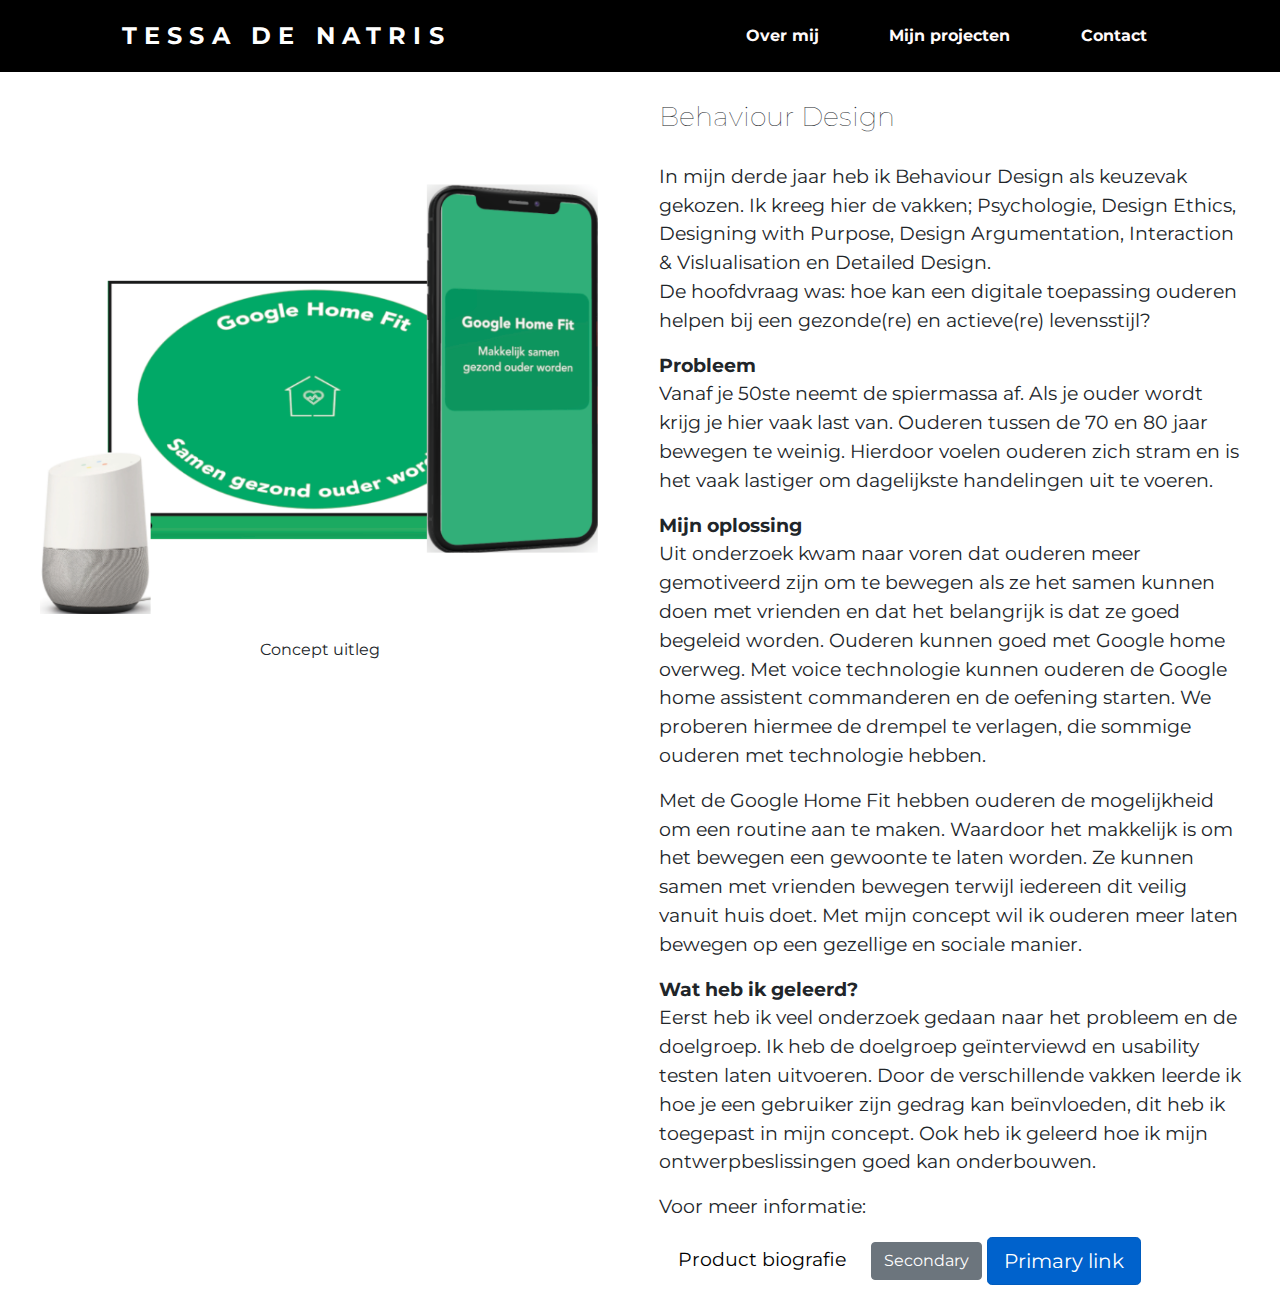
<file: tessadenatris.github.io/behaviourdesign (Conflicted copy from MacBook Pro van TE on 2021-05-24).html>
<!DOCTYPE html>
<html lang="nl">

<head>
    <meta charset="UTF-8">
    <title>Document</title>
    <link href="https://fonts.googleapis.com/css2?family=Montserrat:wght@100;400;700&display=swap" rel="stylesheet">
   
   <!-- Bootstrap CSS -->
    <link rel="stylesheet" href="https://maxcdn.bootstrapcdn.com/bootstrap/4.0.0/css/bootstrap.min.css" integrity="sha384-Gn5384xqQ1aoWXA+058RXPxPg6fy4IWvTNh0E263XmFcJlSAwiGgFAW/dAiS6JXm" crossorigin="anonymous">
    <link rel="stylesheet" type="text/css" href="CSS/portfolio.css">
</head>

<body>
    <nav>
        <h1><a class="home" href="index.html"> Tessa de Natris</h1></a>
        <ul class="nav-links">
            <li><a href="index.html#overmij">Over mij</a></li>
            <li><a href="index.html#projecten">Mijn projecten</a></li>
            <li><a href="index.html#contact">Contact</a></li>
        </ul>

        <div class="burgermenu">
            <div class="lijn1"></div>
            <div class="lijn2"></div>
            <div class="lijn3"></div>
        </div>
    </nav>

    <main>
        <article class="gridvid">
            <section>
                <img class="madoofoto" src="Images/BD project.png">
                <br>
                <p class="video">Concept uitleg</p>
                <iframe class="video" width="560" height="315" src="https://www.youtube.com/embed/23AMX3Ik958" title="YouTube video player" frameborder="0" allow="accelerometer; autoplay; clipboard-write; encrypted-media; gyroscope; picture-in-picture" allowfullscreen></iframe>
            </section>

            <section class="tekstsnoozy">
                <br>
                <h2>Behaviour Design </h2>
                <br>
                <p>
                    In mijn derde jaar heb ik Behaviour Design als keuzevak gekozen. 
                    Ik kreeg hier de vakken; Psychologie, Design Ethics, Designing with Purpose, 
                    Design Argumentation, Interaction & Vislualisation en Detailed Design. 
                <br>
                    De hoofdvraag was: hoe kan een digitale toepassing ouderen helpen 
                    bij een gezonde(re) en actieve(re) levensstijl?
                </p>
                
                    <p class="bold">Probleem</p>
                    <p>
                        Vanaf je 50ste neemt de spiermassa af. Als je ouder wordt krijg je hier vaak 
                        last van. Ouderen tussen de 70 en 80 jaar bewegen te weinig. 
                        Hierdoor voelen ouderen zich stram en is het vaak lastiger om 
                        dagelijkste handelingen uit te voeren. 
                    </p>
                    <p class="bold">Mijn oplossing</p>
                    <p>
                        Uit onderzoek kwam naar voren dat ouderen meer gemotiveerd zijn om te 
                        bewegen als ze het samen kunnen doen met vrienden en dat het belangrijk 
                        is dat ze goed begeleid worden. Ouderen kunnen goed met Google home 
                        overweg. Met voice technologie 
                        kunnen ouderen de Google home assistent commanderen en de oefening starten. 
                        We proberen hiermee de drempel te verlagen, die sommige ouderen
                        met technologie hebben. 
                       </p>       
                        <p> 
                        Met de Google Home Fit hebben ouderen de mogelijkheid om een routine 
                        aan te maken. Waardoor het makkelijk is om het bewegen een gewoonte te 
                        laten worden. Ze kunnen samen met vrienden bewegen terwijl iedereen dit
                        veilig vanuit huis doet. Met mijn concept wil ik ouderen meer laten 
                        bewegen op een gezellige en sociale manier.
                    </p>
                    <p class="bold">Wat heb ik geleerd?</p>
                    <p>
                        Eerst heb ik veel onderzoek gedaan naar het probleem en de doelgroep. 
                        Ik heb de doelgroep geïnterviewd en usability testen laten uitvoeren. 
                        Door de verschillende vakken leerde ik hoe je een gebruiker zijn gedrag 
                        kan beïnvloeden, dit heb ik toegepast in mijn concept. Ook heb 
                        ik geleerd hoe ik mijn ontwerpbeslissingen goed kan onderbouwen.  
                    </p>
                    <p>
                        Voor meer informatie:
                    </p>
                    <a class="link" target="_blank" href="https://www.notion.so/Product-biografie-684518e3f2844afeb7afbf2d3412a60a">Product biografie</a>
                    <button type="button" href="https://www.notion.so/Product-biografie-684518e3f2844afeb7afbf2d3412a60a" class="btn btn-secondary">Secondary</button>
                    <a href="https://www.notion.so/Product-biografie-684518e3f2844afeb7afbf2d3412a60a" class="btn btn-primary btn-lg active" role="button" aria-pressed="true">Primary link</a>
            </section>
        </article>
        <script src="Java/portfolio.js"></script>
    </main>
</file>
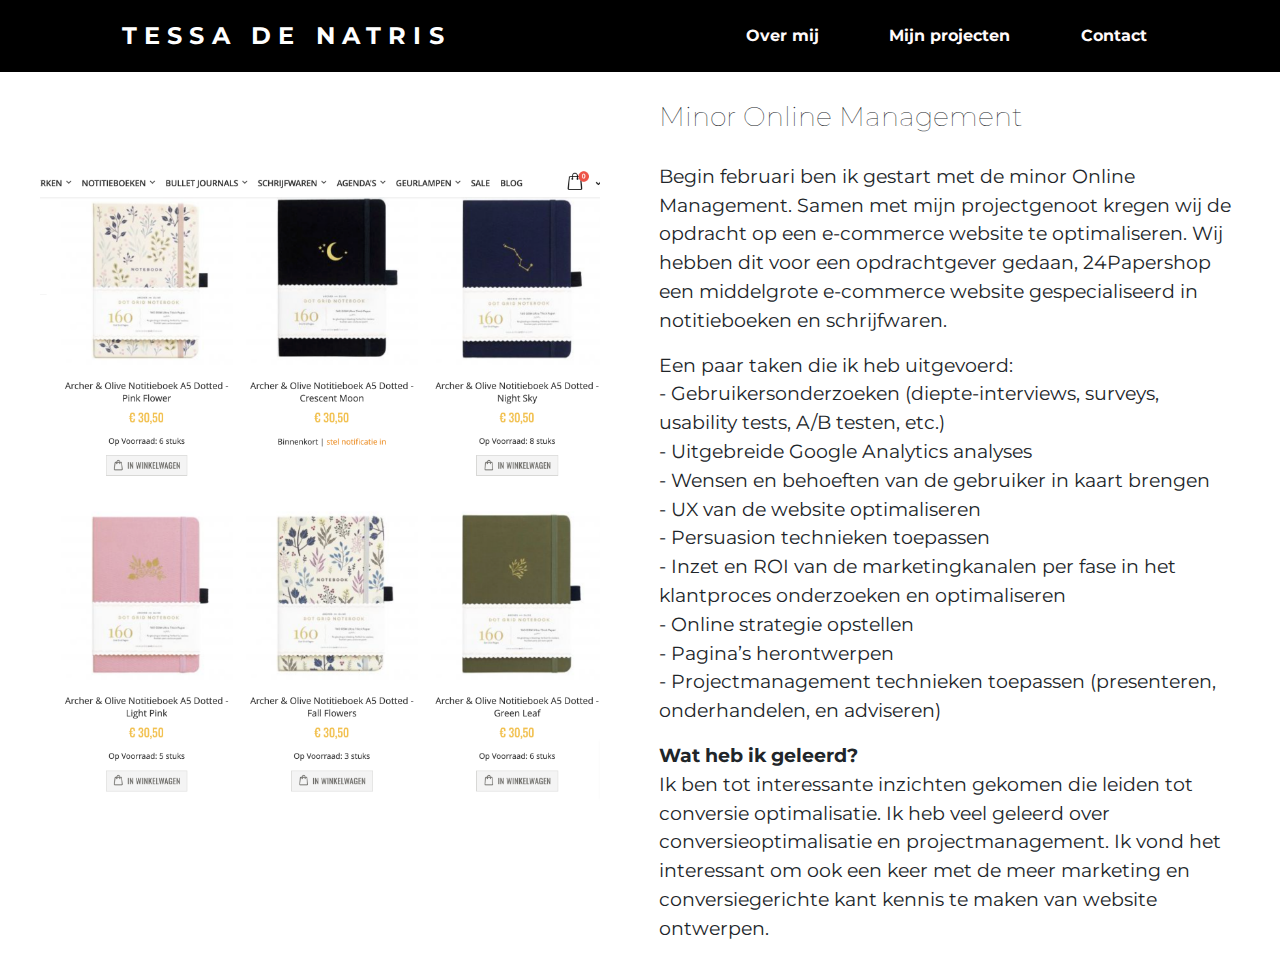
<file: tessadenatris.github.io/minor.html>
<!DOCTYPE html>
<html lang="en">

<head>
    <meta charset="UTF-8">
    <title>Document</title>
    <link href="https://fonts.googleapis.com/css2?family=Montserrat:wght@100;400;700&display=swap" rel="stylesheet">
   
   <!-- Bootstrap CSS -->
    <link rel="stylesheet" href="https://maxcdn.bootstrapcdn.com/bootstrap/4.0.0/css/bootstrap.min.css" integrity="sha384-Gn5384xqQ1aoWXA+058RXPxPg6fy4IWvTNh0E263XmFcJlSAwiGgFAW/dAiS6JXm" crossorigin="anonymous">
    <link rel="stylesheet" type="text/css" href="CSS/portfolio.css">
</head>

<body>
    <nav>
        <h1><a class="home" href="index.html"> Tessa de Natris</h1></a>
        <ul class="nav-links">
            <li><a href="index.html#overmij">Over mij</a></li>
            <li><a href="index.html#projecten">Mijn projecten</a></li>
            <li><a href="index.html#contact">Contact</a></li>
        </ul>

        <div class="burgermenu">
            <div class="lijn1"></div>
            <div class="lijn2"></div>
            <div class="lijn3"></div>
        </div>
    </nav>

    <main>
        <article class="gridvid">
            <section>
                <img class="madoofoto" src="Images/Notitieboek Kope.png">
            </section>

            <section class="tekstsnoozy">
                <br>
                <h2>Minor Online Management</h2>
                <br>
                <p>
                    Begin februari ben ik gestart met de minor Online Management. 
                    Samen met mijn projectgenoot kregen wij de opdracht op een e-commerce 
                    website te optimaliseren. Wij hebben dit voor een opdrachtgever gedaan, 
                    24Papershop een middelgrote e-commerce website gespecialiseerd in 
                    notitieboeken en schrijfwaren. 
                </p>
                <p>
                    Een paar taken die ik heb uitgevoerd:
                <br>    
                    - Gebruikersonderzoeken (diepte-interviews, surveys, usability tests, 
                    A/B testen, etc.) <br>
                    - Uitgebreide Google Analytics analyses <br>
                    - Wensen en behoeften van de gebruiker in kaart brengen <br>
                    - UX van de website optimaliseren <br>
                    - Persuasion technieken toepassen <br>
                    - Inzet en ROI van de marketingkanalen per fase in het klantproces 
                    onderzoeken en optimaliseren <br>
                    - Online strategie opstellen <br>
                    - Pagina’s herontwerpen <br>
                    - Projectmanagement technieken toepassen (presenteren, onderhandelen, 
                    en adviseren) <br>
                </p> 
                    <p class="bold">Wat heb ik geleerd?</p>
                    <p>Ik ben tot interessante inzichten gekomen die leiden tot conversie 
                        optimalisatie. Ik heb veel geleerd over conversieoptimalisatie en 
                        projectmanagement. Ik vond het interessant om ook een keer met de meer 
                        marketing en conversiegerichte kant kennis te maken van website ontwerpen. 
                    </p>
               
            </section>
        </article>
        <script src="Java/portfolio.js"></script>
    </main>
</file>
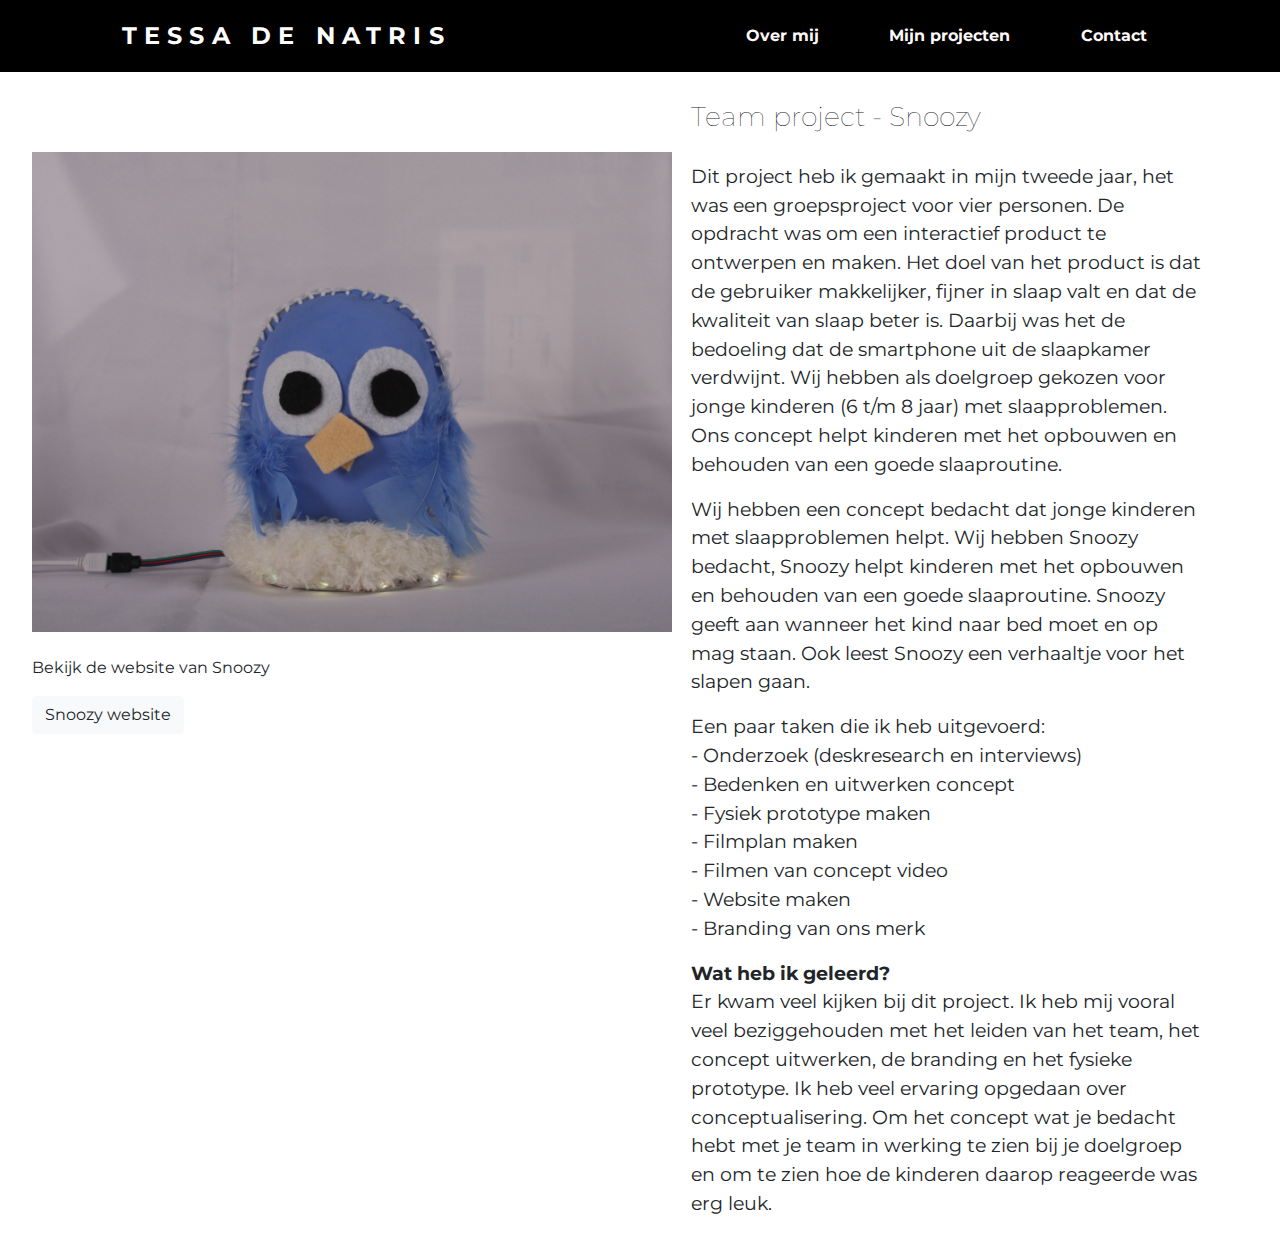
<file: tessadenatris.github.io/snoozy.html>
<!DOCTYPE html>
<html lang="en">

<head>
    <meta charset="UTF-8">
    <title>Document</title>
    <link href="https://fonts.googleapis.com/css2?family=Montserrat:wght@100;400;700&display=swap" rel="stylesheet">
    <!-- Bootstrap CSS -->
    <link rel="stylesheet" href="https://maxcdn.bootstrapcdn.com/bootstrap/4.0.0/css/bootstrap.min.css" integrity="sha384-Gn5384xqQ1aoWXA+058RXPxPg6fy4IWvTNh0E263XmFcJlSAwiGgFAW/dAiS6JXm" crossorigin="anonymous">
    <link rel="stylesheet" type="text/css" href="CSS/portfolio.css">
</head>

<body>
    <nav>
        <h1><a class="home" href="index.html"> Tessa de Natris</h1></a>
        <ul class="nav-links">
            <li><a href="index.html#overmij">Over mij</a></li>
            <li><a href="index.html#projecten">Mijn projecten</a></li>
            <li><a href="index.html#contact">Contact</a></li>
        </ul>

        <div class="burgermenu">
            <div class="lijn1"></div>
            <div class="lijn2"></div>
            <div class="lijn3"></div>
        </div>
    </nav>

    <main>
        <article class="grid">
            <div class="slideshow">
                <div class="slide fade">
                    <img class="fotosnoozy" src="Images/snoozyvoor.jpg" alt="foto van snoozy">
                </div>
                <div class="slide fade">
                    <img class="fotosnoozy" src="Images/daanlachen.jpg" alt="foto van snoozy">
                </div>
                <div class="slide fade">
                    <img class="fotosnoozy" src="Images/snoozydichtbij.png" alt="foto van snoozy">
                </div>
                <div class="slide fade">
                    <img class="fotosnoozy" src="Images/snoozydonker.png" alt="foto van snoozy">
                </div>
                <div class="slide fade">
                    <img class="fotosnoozy" src="Images/snoozyfam%20.png" alt="foto van snoozy">
                </div>
                <br>
                <p>Bekijk de website van Snoozy</p>
                <a href="https://tessadenatris.github.io/snoozy/" class="btn btn-light" role="button" a>Snoozy website</a>    
            </div>
            

            <section class="tekstsnoozy">
                <br>
                <h2>Team project - Snoozy</h2>
                <br>
                <p>
                    Dit project heb ik gemaakt in mijn tweede jaar, het was een 
                    groepsproject voor vier personen. De opdracht was om een interactief product te ontwerpen en maken. 
                    Het doel van het product is dat de gebruiker makkelijker, fijner in slaap valt en dat de kwaliteit 
                    van slaap beter is. Daarbij was het de bedoeling dat de smartphone uit de 
                    slaapkamer verdwijnt. Wij hebben als doelgroep gekozen voor jonge kinderen 
                    (6 t/m 8 jaar) met slaapproblemen. Ons concept helpt kinderen met het opbouwen 
                    en behouden van een goede slaaproutine.
                    <p>

                 <p> 
                    Wij hebben een concept bedacht dat jonge kinderen met slaapproblemen helpt. 
                    Wij hebben Snoozy bedacht, Snoozy helpt kinderen met het opbouwen en behouden 
                    van een goede slaaproutine. Snoozy geeft aan wanneer het kind naar bed moet en 
                    op mag staan. Ook leest Snoozy een verhaaltje voor het slapen gaan.
                 </p>

                <p>
                    Een paar taken die ik heb uitgevoerd:
                    <br>

                    -	Onderzoek (deskresearch en interviews) <br>
                    -	Bedenken en uitwerken concept <br>
                    -	Fysiek prototype maken <br>
                    -	Filmplan maken <br>
                    -	Filmen van concept video <br>
                    -	Website maken <br>
                    -	Branding van ons merk <br>

                </p>
                <p class="bold">Wat heb ik geleerd?</p>
                <p>
                    Er kwam veel kijken bij dit project. Ik heb mij vooral veel beziggehouden 
                    met het leiden van het team, het concept uitwerken, de branding en het 
                    fysieke prototype. Ik heb veel ervaring opgedaan over conceptualisering. 
                    Om het concept wat je bedacht hebt met je team in werking te zien bij 
                    je doelgroep en om te zien hoe de kinderen daarop reageerde was erg leuk. 
                </p>
            </section>
        </article>

        <script src="Java/portfolio.js"></script>
    </main>
</file>
<file: tessadenatris.github.io/CSS/portfolio.css>
/*---------------------------------------- 
NAVIGATIE--------------------------------
*/

h1,
h2,
h3,
h4,
h5,
h6 {
  font-weight: 700;
  margin-bottom: 0;
  margin-top: 0;
}

.home{
    text-decoration: none;
    color: white;
    padding: 1em;
}

.home:hover{
    text-decoration: underline;
    color: snow;
}

ul {
 margin-bottom: 0;
}

nav {
    display: flex;
    justify-content: space-around;
    align-items: center;
    min-height: 8vh;
    background-color: black;
}

h1:nth-of-type(1){
    color: snow;
    text-transform: uppercase;
    letter-spacing: 0.3em;
    font-size: 1.5em;
}

.nav-links {
    display: flex;
    justify-content: space-around;
    width: 40%;
}

.nav-links li {
    list-style: none;
}

.nav-links a {
    color: snow;
    text-decoration: none;
    font-weight: bold;
    padding: 0.4em;
    font-size: 1em;
}


.nav-links li a:hover {
    text-decoration: underline;
    color: snow;
    font-size: 1.5em;
}

/* om het hamburgermenu niet te laten zien*/
.burgermenu {
    display: none;
}

.burgermenu div {
    width: 1.5em;
    height: 0.2em;
    background-color: snow;
    margin: 0.3em;
}

@media (max-width: 1000px) {
    body {
        overflow-x: hidden;
 
    }
    
    .nav-links {
        position: fixed;
        right: 0px;
        margin: 0px;
        height: 92vh;
        /* om het fullscreeen te maken */
        top: 7vh;
        background-color: black;
        display: flex;
        flex-direction: column;
        align-items: center;
        width: 50%;
        transform: translateX(100%);
        /* zet de nav container naast het scherm*/
        transition: tranform 0.5s ease-in;
        z-index: 1;
    }

    .burgermenu {
        display: block;
        /* hamburgermenu weer zichtbaar*/
    }
}

.nav-active {
    transform: translateX(0%);
}

.nav-out {
    transform: translateX(0px);
}

@keyframes navLinkFade {
    from {
        opacity: 0;
        transform: translateX(50px);
    }

    to {
        opacity: 1;
        transform: translateX(0px);
    }
}

@keyframes navLinkFadeOut{
    to {
        opacity: 0;
        transform: translateX(0px);
    }
}


/* bron:https://www.youtube.com/watch?v=gXkqy0b4M5g&t=1335s */


/*------------------------------------------
HEADER------------------------------------
*/

@media (min-width: 32em) {
    .nav {
        display: flex;
        flex-direction: row;
        justify-content: flex-end;
        list-style: none;
        right: 5em;
    }
}

/*-----------------------------------------------------------
-------------------MIJN PORTFOLIO----------------------------
*/

body {
    margin: 0em;
    margin-top: 0em;
    font-family: 'Montserrat', sans-serif;
}

.vak1 {
    width: 25em;
    padding-top: 2em;
}

.vak2 {
    width: 25em;
    padding-top: 2em;
}

.content-section {
    padding-top: 2.5rem;
    padding-bottom: 7.5rem;
  }
  
  .content-section-heading h2 {
    font-size: 3rem;
  }
  
  .content-section-heading h3 {
    font-size: 1rem;
    
  }

.container {
    display: flex;
    justify-content: center;
}
@media (min-width: 30em) {
    .vakken {
        display: grid;
        grid-template-columns: 1fr;
        padding-left: 3em;
        padding-right: 2em;
    }
}
@media (min-width: 38em) {
    .vakken {
        display: grid;
        grid-template-columns: 1fr;
        padding-left: 8em;
        padding-right: 5em;
    }
}

@media (min-width: 45em) {
    .vakken {
        display: grid;
        grid-template-columns: 1fr;
        padding-left: 10em;
        padding-right: 0em;
        padding-top: 5em;
    }
}

@media (min-width: 60em) {
    .vakken {
        display: grid;
        grid-template-columns: 1fr 1fr;
        grid-column-gap: 0.2em;
        grid-row-gap: 1em;
        padding-left: 1em;
        padding-right: 1em;
        padding-top: 5em;
    }
}

@media (min-width: 78em) {
    .vakken {
        display: grid;
        grid-template-columns: 1fr 1fr 1fr;
        grid-column-gap: 0.2em;
        grid-row-gap: 1em;
        padding-left: 2em;
        padding-right: 2em;
        padding-top: 5em;
        padding-bottom: 5em;
    }
}


figure{
  position:static;
  position:relative; 
/* position van static (de default) naar relative */
  margin:0 auto;
  
  display:flex;
  flex-direction:column-reverse;
/* door flex + coloumn-reverse komt figcaption boven de img */
}

.projecten{
    text-align: center;
    margin-bottom: 2em; 
}

figcaption {
    font-size: 0.9em;
    padding-left: 0.5em;
    padding-right: 0.5em;
    padding-top: 0.5em;
    padding-bottom: 0.5em;
    font-weight: bold;
    color: snow;
    background-color: lightskyblue;
    opacity: 0.5;
    position: absolute;
    top: 90%;
    left: 34%;
    transform: translate(-50%, -50%);
}

.callout {
    padding: 15rem 0;
    background: linear-gradient(90deg, rgba(255, 255, 255, 0.1) 0%, rgba(255, 255, 255, 0.1) 100%), url("../img/bg-callout.jpg");
    background-position: center center;
    background-repeat: no-repeat;
    background-size: cover;
  }
  
  .callout h2 {
    font-size: 3.5rem;
    font-weight: 700;
    display: block;
    max-width: 30rem;
  }
  
  .portfolio-item {
    display: block;
    position: relative;
    overflow: hidden;
    max-width: 530px;
    margin: auto auto 10rem ;
  }
  
  .portfolio-item .caption {
    display: flex;
    height: 100%;
    width: 100%;
    background-color: rgb(192, 206, 178, 0.3);
    position: absolute;
    top: 0;
    bottom: 0;
    z-index: 1;
  }
  
  .portfolio-item .caption .caption-content {
    color: black;
    margin: auto 2rem 2rem;
  }
  
  .portfolio-item .caption .caption-content h2 {
    font-size: 0.8rem;
    text-transform: uppercase;
  }
  
  .portfolio-item .caption .caption-content p {
    font-weight: 300;
    font-size: 1.2rem;
  }
  
  @media (min-width: 992px) {
    .portfolio-item {
      max-width: none;
      margin: 0;
    }
    .portfolio-item .caption {
      transition: background-color 0.7s, -webkit-clip-path 0.25s ease-out;
      transition: clip-path 0.25s ease-out, background-color 0.7s;
      transition: clip-path 0.25s ease-out, background-color 0.7s, -webkit-clip-path 0.25s ease-out;
      -webkit-clip-path: inset(0px);
      clip-path: inset(0px);
    }
    .portfolio-item .caption .caption-content {
      transition: opacity 0.25s;
      margin-left: 5rem;
      margin-right: 5rem;
      margin-bottom: 5rem;
    }
    .portfolio-item img {
      transition: -webkit-clip-path 0.25s ease-out;
      transition: clip-path 0.25s ease-out;
      transition: clip-path 0.25s ease-out, -webkit-clip-path 0.25s ease-out;
      -webkit-clip-path: inset(-1px);
      clip-path: inset(-1px);
    }
    .portfolio-item:hover img {
      -webkit-clip-path: inset(2rem);
      clip-path: inset(2rem);
    }
    .portfolio-item:hover .caption {
      background-color: rgba(192, 206, 178, 0.9);
      -webkit-clip-path: inset(2rem);
      clip-path: inset(2rem);
    }
  }



/*---------------------------------------------------------------
----------------------OVER MIJ PAGINA--------------------------*/

.tekstovermij {
        display: flex;
        flex-direction: row;
        justify-content: center;
}

.fotomij {
    padding: 2em;
 margin: 1em;
    width: 35em;
    background-color: #C0CEB2;
    display: flex;
    justify-content: center;
}


h2 {
    font-size: 1.4em;
    font-weight: lighter;
    padding-right: 2em;
}

.omschrijving{
    font-size: 1.1em;
    text-align: center;
}

li{
    float: left;
    padding-top: 0;
    padding-left: 10px;
    padding-right: 10px;
    padding-bottom: 0;
    text-align: center;
}

ul li{
    list-style-type:disc;
    list-style-position: inside;
}

.beleving{
    font-weight: bold;
}
.tekst {
    padding-right: 2em;
    font-size: 1.2em;
    padding-left: 1em;
}

@media (max-width: 70em) {
    .tekstovermij {
        display: flex;
        flex-direction: column;
    }

    .fotomij {
        width: 100%;
    }

    h2 {
        padding-top: 0em;
    }
}

.hallo {
    font-size: 2em;
    display: flex;
    justify-content: center;
    margin-top: 1rem;
}

/*-------------------------------MINOR PAGINA
-------------------------------*/

.link{
    color: black;
}

/*link:hover{
    color:blue;
}
*/

.madoofoto{
    display: flex;
    width: 35em;
    padding-top: 6em;
    margin-left: auto;
    margin-right: auto;
}

.fitfoto{
    display: flex;
    justify-content: center;
    width: 20em;
    margin-left: auto;
    margin-right: auto;
}

.video-fit{
    display: flex;
    justify-content: center;
    margin-left: auto;
    margin-right: auto; 
    margin-bottom: 3em;
}

.minor-taken{
    text-align: left;
}

.onderschrift{
    display: flex;
    justify-content: center;
}

.tweede-foto{
    display: flex;
    width: 35em;
    padding-top: 2em;
    margin-left: auto;
    margin-right: auto;
}

.bold{
    font-weight:bold;
    margin: 0;
}

.video{
    display: flex;
    justify-content: center;
    margin-left: auto;
    margin-right: auto; 
}

@media (min-width: 23em) {
    .gridvid{
        display: flex;
        flex-direction: column;
        }
    .vidfoto {
        padding-right: 0.5em;
        padding-left: 0.5em;
        padding-bottom: 0.5em;
        width: 100%;
    }
}

@media (min-width: 53em) {
     .gridvid{
        display: grid;
        grid-template-columns: 1fr 1fr;
    }
    .tekstvid {
        padding-left: 2em;
    }

    .vidfoto {
        padding-right: 0em;
        padding-top: 3em;
        padding-bottom: 1em;
        width: 28em;
    }
}

@media (min-width: 75em) {
     .gridvid{
        display: grid;
        grid-template-columns: 1fr 1fr;
    }
    .tekstvid {
        padding-left: 0em;
        padding-right: 2em;
    }

    .vidfoto {
        padding-right: 0em;
        padding-left: 2em;
        padding-bottom: 1em;
        width: 40em;
    }

}

/*----------------SNOOZY PAGINA
-----------------------------*/

.grid {
    display: grid;
    grid-template-columns: 1fr 1fr;
    grid-column-gap: 0em;
    padding-left: 2em;
    padding-right: 2.5em;
}
.fotosnoozy{
    width: 40em;
    height: 30em;
}
.slideshow{
    padding-top: 5em;
    position: relative;
    width: 100%;
    height: 30em;
}

.fade:not(.show) {
    opacity: 1;
}
.tekstsnoozy {
    padding-right: 2em;
    font-size: 1.2em;
    padding-left: 1em;
}
a{
    text-decoration: none;
    background-color:
    color: white;
    padding: 1em;
}
.link{
    grid-column: 2;
}

@media (max-width: 71em){
    .grid{
    display: flex;
    flex-direction: column;
    }
    .fotosnoozy{
    max-width:100%;
    max-height:100%;
    }
    
    .slideshow{    
    text-align: center;
    padding-top: 1em;
    position: relative;
    }
        
    .tekstsnoozy {
    margin-top: 2em;
    padding-right: 2em;
    font-size: 1.2em;
    padding-left: 1em;
}
}
/*-------------FOOTER------------*/
footer{
    background-color: black;
}


.footer-icoon{
   color:white;
}

.socials{
    display: flex;
    justify-content: center;
    padding: 0;
    margin: 0;
    background-color: violet;
}
</file>
